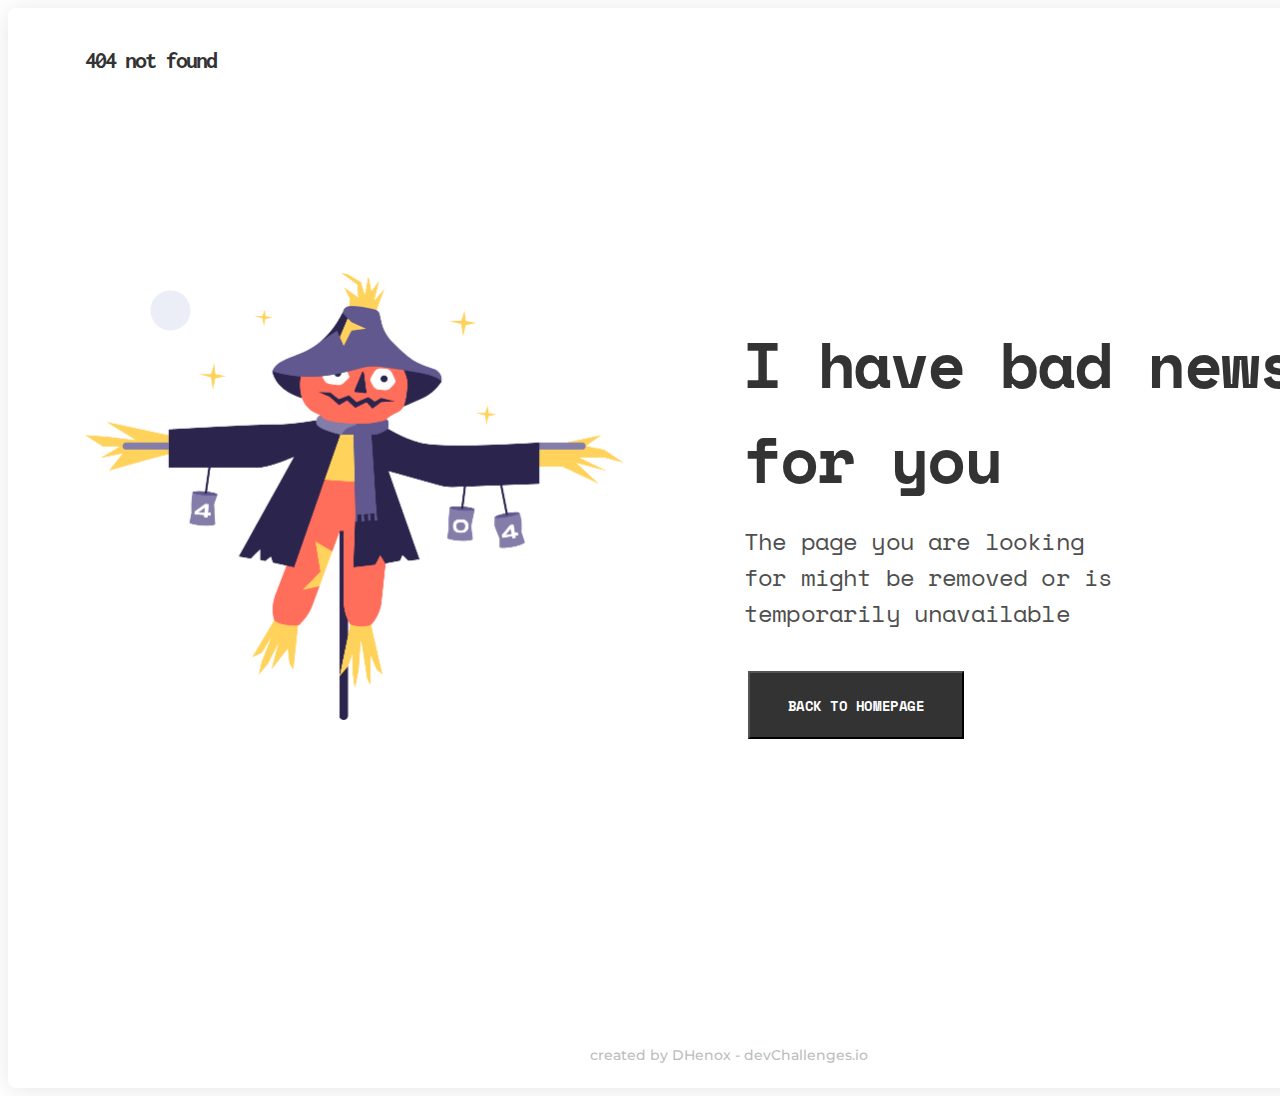
<file: index.html>
<!DOCTYPE html>
<html lang="en">
  <head>
    <meta charset="utf-8" />
    <meta
      name="viewport"
      content="width=device-width, initial-scale=1,
  maximum-scale=5"
    />

    <link rel="icon" href="devchallenges.png" />
    <link rel="preconnect" href="https://fonts.googleapis.com">
    <link rel="preconnect" href="https://fonts.gstatic.com" crossorigin>
    <link href="https://fonts.googleapis.com/css2?family=Inconsolata&display=swap" rel="stylesheet">
    <link href="https://fonts.googleapis.com/css2?family=Space+Mono&display=swap" rel="stylesheet">
    <link href="https://fonts.googleapis.com/css2?family=Montserrat&display=swap" rel="stylesheet">

    <link
      rel="shortcut icon"
      type="image/x-icon"
      href="https://devchallenges.io/"
    />

    <link
      href="https://fonts.googleapis.com/css2?family=Poppins:wght@400;500&display=swap"
      rel="stylesheet"
    />

    <title>Devchallenges</title>

    <style>
      body {
        position: relative;
        width: 1440px;
        height: 1080px;

        background: #FFFFFF;
        box-shadow: 0px 2px 24px rgba(0, 0, 0, 0.1);
        border-radius: 8px;
      }

      .err-msg {
        position: absolute;
        height: 25px;
        width: 133px;
        left: 77px;
        top: 40px;

        font-family: 'Inconsolata';
        font-size: 24px;
        font-weight: 700;
        line-height: 25px;
        letter-spacing: -0.08em;
        text-align: left;

        color: #333333;
      }

      .err-img {
        position: absolute;
        height: 447.4263916015625px;
        width: 539.2236938476562px;
        left: 77px;
        top: 265px;
        border-radius: 0px;
      }

      .title {
        position: absolute;
        width: 586px;
        height: 190px;
        left: 735px;
        top: 265px;

        font-family: 'Space Mono';
        font-style: normal;
        font-weight: 700;
        font-size: 64px;
        line-height: 95px;
        letter-spacing: -0.035em;
        
        color: #333333;
      }
      
      .text {
        position: absolute;
        width: 381px;
        height: 108px;
        top: 491px;
        left: 736px;
        
        font-family: 'Space Mono';
        font-size: 24px;
        font-weight: 400;
        line-height: 36px;
        letter-spacing: -0.035em;
        text-align: left;

        color: #4F4F4F;
      }

      .button {
        position: absolute;
        width: 216px;
        height: 68px;
        left: 740px;
        top: 663px;

        background: #333333;


        font-family: 'Space Mono';
        font-style: normal;
        font-weight: 700;
        font-size: 14px;
        line-height: 21px;
        /* identical to box height */

        letter-spacing: -0.035em;
        text-transform: uppercase;

        color: #FFFFFF;
        
        cursor: pointer;
      }

      .bot-msg {
        position: absolute;
        width: 287px;
        height: 17px;
        left: 577px;
        top: 1039px;

        font-family: 'Montserrat';
        font-style: normal;
        font-weight: 500;
        font-size: 14px;
        line-height: 17px;
        /* identical to box height */

        text-align: center;

        color: #BDBDBD;
      }
    </style>
  </head>

  <body>
    <span class="err-msg">404 not found</span>
    <img class="err-img" src="Scarecrow.png">
    <h1 class="title">I have bad news for you</h1>
    <p class="text">The page you are looking for might be removed or is temporarily unavailable</p>
    <button class="button">Back to homepage</button>
    <span class="bot-msg">created by DHenox - devChallenges.io</span>
  </body>

</html>
</file>
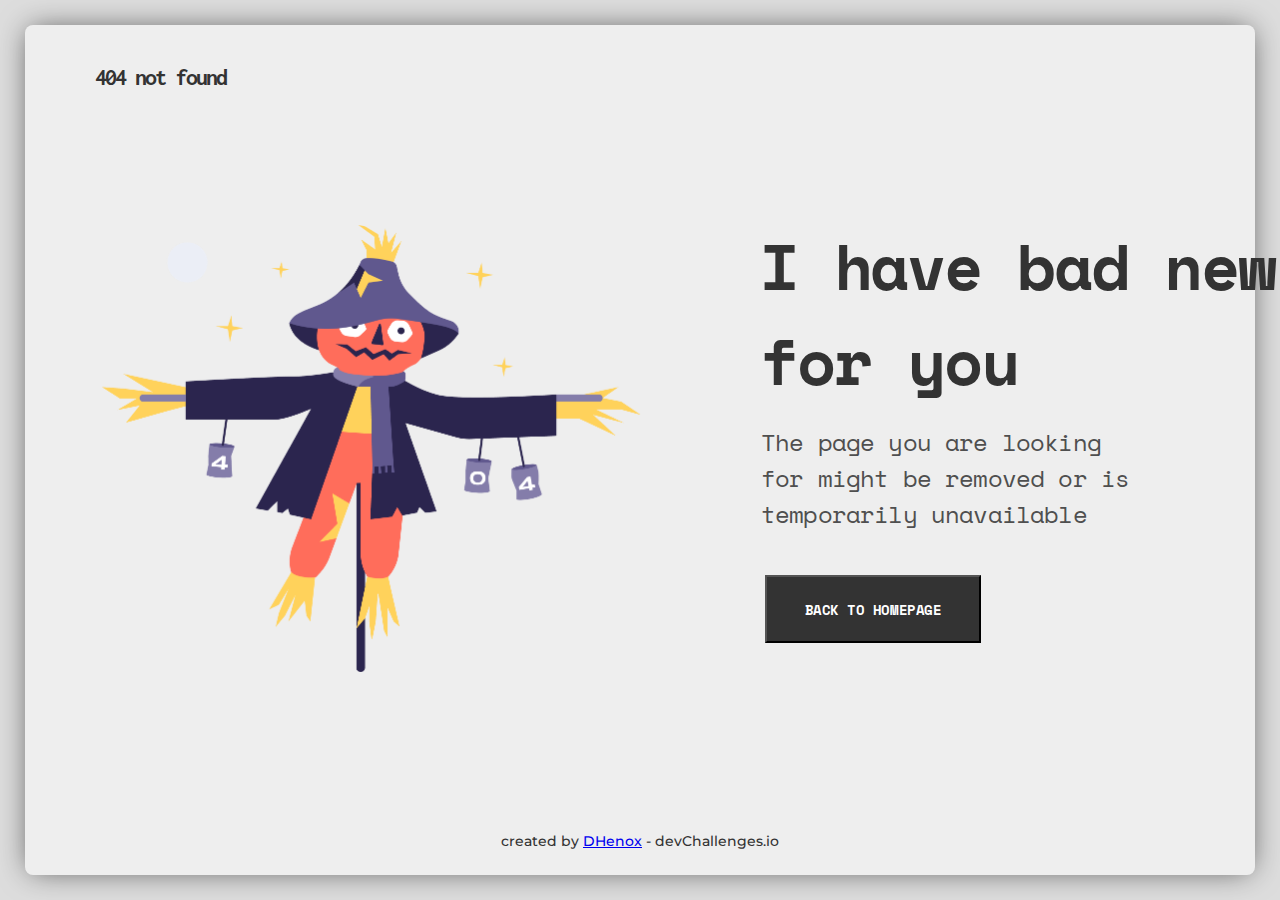
<file: public/index.html>
<!DOCTYPE html>
<html lang="en">
  <head>
    <meta charset="utf-8" />
    <meta name="viewport" content="width=device-width, initial-scale=1, maximum-scale=5"/>


    <link rel="stylesheet" href="style.css">
    <link rel="icon" href="devchallenges.png"/>
    <link
      rel="shortcut icon"
      type="image/x-icon"
      href="https://devchallenges.io/"
    />

    <title>Devchallenges</title>

  </head>

  <body>
    <div class="container">
      <span class="err-msg">404 not found</span>
      <img class="err-img" src="Scarecrow.png">
      <div>
        <h1 class="title">I have bad news for you</h1>
        <p class="text">The page you are looking for might be removed or is temporarily unavailable</p>
      </div>
      <button class="button">Back to homepage</button>
      <span class="bot-msg">created by <a href="https://github.com/DHenox">DHenox</a> - devChallenges.io</span>
    </div>
  </body>

</html>
</file>
<file: public/style.css>
@import url('https://fonts.googleapis.com/css2?family=Inconsolata&display=swap');
@import url('https://fonts.googleapis.com/css2?family=Space+Mono&display=swap');
@import url('https://fonts.googleapis.com/css2?family=Montserrat&display=swap');

/* Estilos para ordenadores */
@media only screen and (min-width: 601px) {
    body {
      position: relative;
      margin: 0px;
      width: 100vw;
      height: 100vh;
      padding: 25px;
      box-sizing: border-box;

      background: #DDDDDD;
    }
    
    .container {
      position: relative;
      box-sizing: border-box;
      width: 100%;
      height: 100%;
      padding: 15px;
      
      border-radius: 8px;
      
      background: #EEEEEE;
      box-shadow: 0px 0px 30px -5px rgba(0,0,0,0.65);

      display: flex;
      justify-content: center;
      align-items: center;
    }
    
    .err-msg {
      position: absolute;
      width: 133px;
      height: 25px;
      left: 70px;
      top: 40px;

      font-family: 'Inconsolata';
      font-size: 24px;
      font-weight: 700;
      line-height: 25px;
      letter-spacing: -0.08em;
      text-align: left;

      color: #333333;
    }

    .err-img {
      position: absolute;
      height: 447px;
      width: 539px;
      left: 77px;
      top: 200px;
      border-radius: 0px;
    }

    .title {
      position: absolute;
      width: 586px;
      height: 190px;
      left: 735px;
      top: 150px;

      font-family: 'Space Mono';
      font-style: normal;
      font-weight: 700;
      font-size: 64px;
      line-height: 95px;
      letter-spacing: -0.035em;
      
      color: #333333;
    }
    
    .text {
      position: absolute;
      width: 381px;
      height: 108px;
      left: 736px;
      top: 375px;
      
      font-family: 'Space Mono';
      font-size: 24px;
      font-weight: 400;
      line-height: 36px;
      letter-spacing: -0.035em;
      text-align: left;

      color: #4F4F4F;
    }

    .button {
      position: absolute;
      width: 216px;
      height: 68px;
      left: 740px;
      top: 550px;

      background: #333333;


      font-family: 'Space Mono';
      font-style: normal;
      font-weight: 700;
      font-size: 14px;
      line-height: 21px;
      /* identical to box height */

      letter-spacing: -0.035em;
      text-transform: uppercase;

      color: #FFFFFF;
      
      cursor: pointer;
    }

    .bot-msg {
      position: absolute;
      width: 287px;
      height: 17px;
      top: 95%;

      font-family: 'Montserrat';
      font-style: normal;
      font-weight: 500;
      font-size: 14px;
      line-height: 17px;
      /* identical to box height */

      text-align: center;

      color: #333333;
    }
  }

/* Estilos para móviles */
@media only screen and (max-width: 600px) {
  body {
    position: relative;
    margin: 0px;
    width: 100vw;
    height: 100vh;
    padding: 25px;
    box-sizing: border-box;

    background: #DDDDDD;
  }

  .container {
    position: relative;
    box-sizing: border-box;
    width: 100%;
    height: 100%;
    padding: 15px;
    
    border-radius: 8px;
    
    background: #EEEEEE;
    box-shadow: 0px 0px 30px -5px rgba(0,0,0,0.65);

    display: flex;
    justify-content: space-between;
    align-items: center;
    flex-direction: column;
  }

  .err-msg {
    width: 133px;
    height: 25px;

    font-family: 'Inconsolata';
    font-style: normal;
    font-weight: 700;
    font-size: 24px;
    line-height: 25px;
    letter-spacing: -0.08em;
    text-transform: uppercase;

    color: #333333;
  }

  .err-img {
    height: 188px;
    width: 236px;
    border-radius: 0px;
    text-align: center;
  }

  .title {
    width: 350px;
    height: 142px;
    left: 24px;
    top: 300px;

    font-family: 'Space Mono';
    font-style: normal;
    font-weight: 700;
    font-size: 48px;
    line-height: 71px;
    letter-spacing: -0.035em;

    text-align: center;

    /* Gray 1 */

    color: #333333;
  }
  
  .text {
    width: 328px;
    height: 81px;
    left: 23px;
    top: 479px;

    font-family: 'Space Mono';
    font-style: normal;
    font-weight: 400;
    font-size: 18px;
    line-height: 27px;
    letter-spacing: -0.035em;

    text-align: center;

    /* Gray 2 */

    color: #4F4F4F;
  }

  .button {
    width: 216px;
    height: 68px;
    left: 24px;
    top: 626px;

    /* Gray 1 */

    background: #333333;


    font-family: 'Space Mono';
    font-style: normal;
    font-weight: 700;
    font-size: 14px;
    line-height: 21px;
    /* identical to box height */

    letter-spacing: -0.035em;
    text-transform: uppercase;

    color: #FFFFFF;
  }

  .bot-msg {
    width: 287px;
    height: 17px;
    top: 95%;

    font-family: 'Montserrat';
    font-style: normal;
    font-weight: 500;
    font-size: 14px;
    line-height: 17px;
    /* identical to box height */

    text-align: center;

    color: #BDBDBD;
  }
}
</file>
